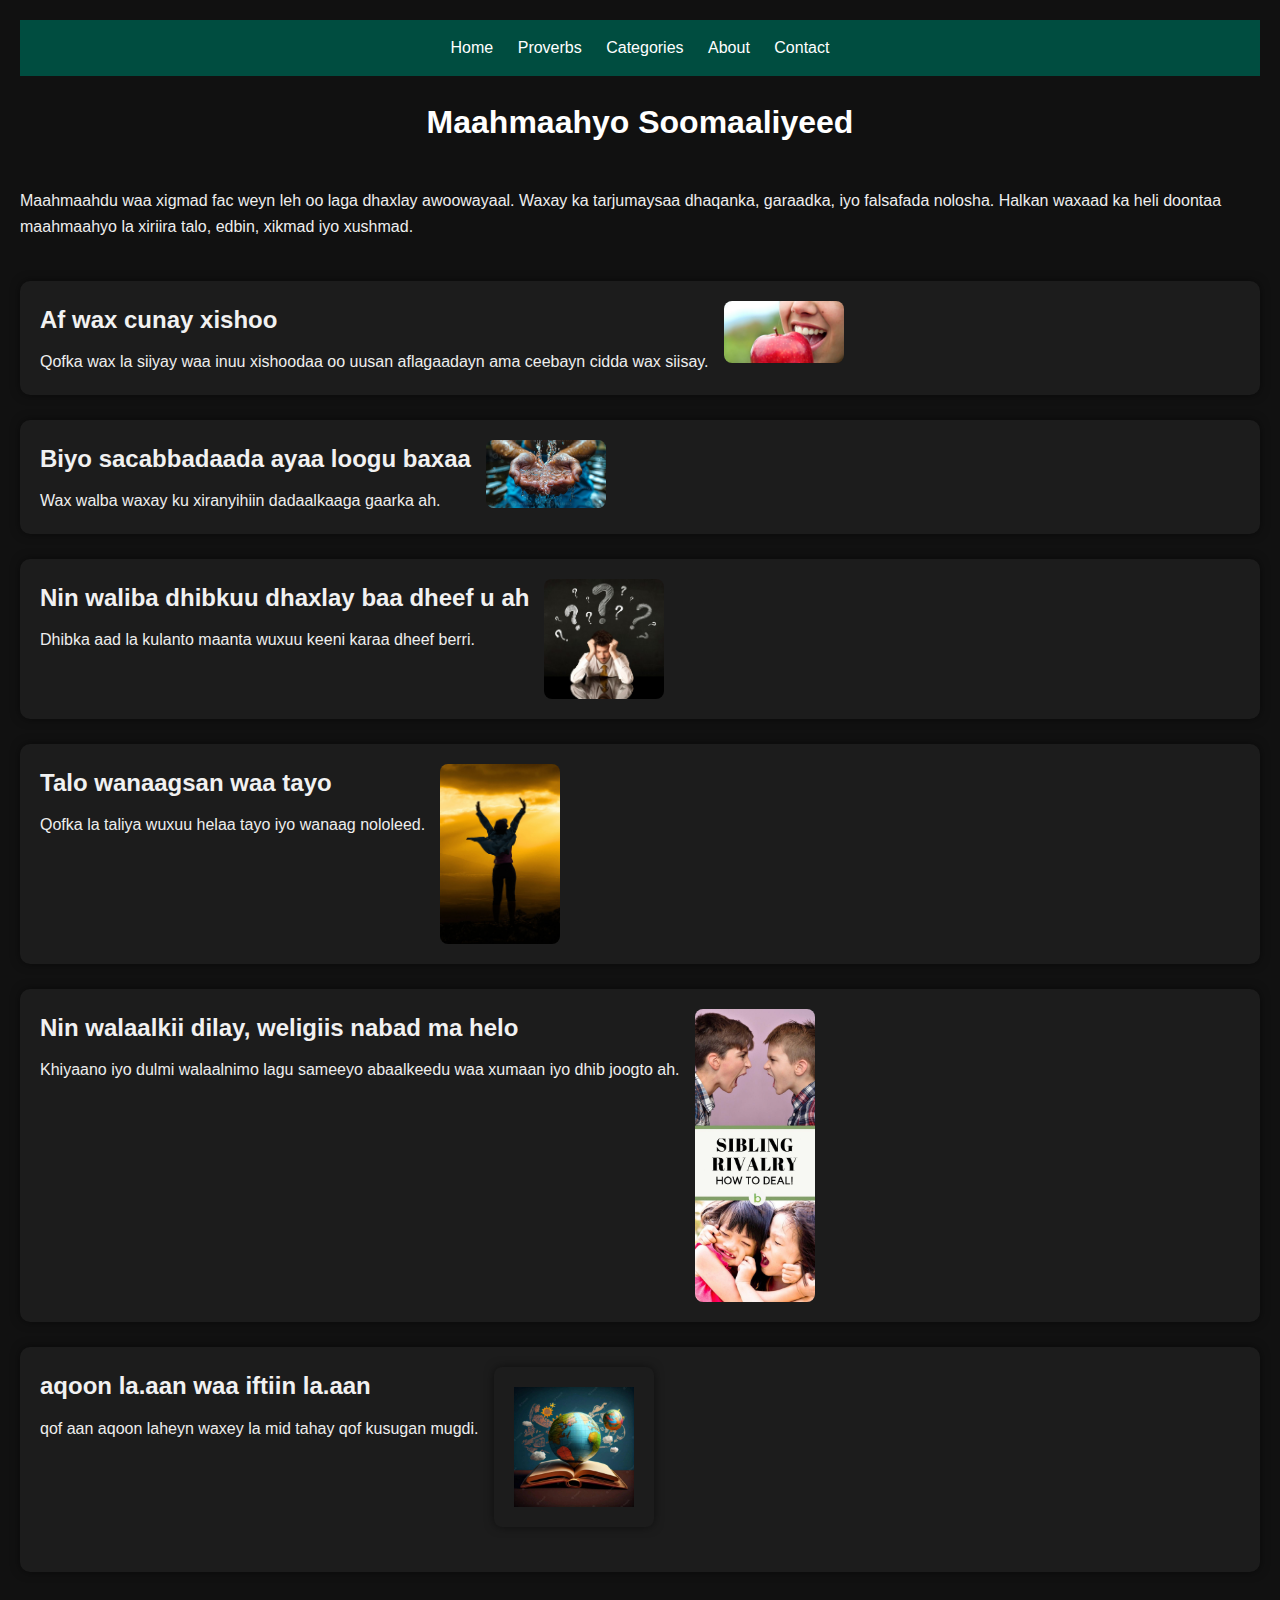
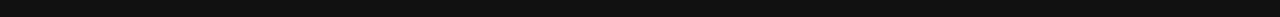
<file: index.html>
<!DOCTYPE html>
<html lang="so">
<head>
  <meta charset="UTF-8">
  <title>Maahmaahyo Soomaaliyeed</title>
  <link rel="stylesheet" href="style.css">
</head>
<body class="tre">
  <header>
     <nav>
      <a href="index.html">Home</a>
      <a href="proverbs.html">Proverbs</a>
      <a href="categories.html">Categories</a>
      <a href="about.html">About</a>
      <a href="contact.html">Contact</a>
    </nav>
  </header>

  <h1>Maahmaahyo Soomaaliyeed</h1>

  <p>
    Maahmaahdu waa xigmad fac weyn leh oo laga dhaxlay awoowayaal. Waxay ka tarjumaysaa dhaqanka, garaadka, iyo falsafada nolosha. Halkan waxaad ka heli doontaa maahmaahyo la xiriira talo, edbin, xikmad iyo xushmad.
  </p>

  <br>

  <div class="maahmaah">
    <div>
      <h2>Af wax cunay xishoo</h2>
      <p>Qofka wax la siiyay waa inuu xishoodaa oo uusan aflagaadayn ama ceebayn cidda wax siisay.</p>
    </div>
    <img src="af wax cunaayo.jpg" alt="Dad wax cunaya">
  </div>
  <div class="maahmaah">
    <div>
      <h2>Biyo sacabbadaada ayaa loogu baxaa</h2>
      <p>Wax walba waxay ku xiranyihiin dadaalkaaga gaarka ah.</p>
    </div>
    <img src="biyo.jpg" alt="Biyo gacanta lagu hayo">
  </div>
  <div class="maahmaah">
    <div>
      <h2>Nin waliba dhibkuu dhaxlay baa dheef u ah</h2>
      <p>Dhibka aad la kulanto maanta wuxuu keeni karaa dheef berri.</p>
    </div>
    <img src="dhibaato.jpg"Dhibaato iyo dulqaad">
  </div>
  <div class="maahmaah">
    <div>
      <h2>Talo wanaagsan waa tayo</h2>
      <p>Qofka la taliya wuxuu helaa tayo iyo wanaag nololeed.</p>
    </div>
    <img src="talo.jpg" alt="Dad la taliya">
  </div>
<div class="maahmaah">
    <div>
      <h2>Nin walaalkii dilay, weligiis nabad ma helo</h2>
      <p>Khiyaano iyo dulmi walaalnimo lagu sameeyo abaalkeedu waa xumaan iyo dhib joogto ah.</p>
    </div>
    <img src="walalo is qilafsan.jpg" alt="Walaalo is khilaafsan">
  </div>
  <div class="maahmaah">
    <div>
      <h2>aqoon la.aan waa iftiin la.aan</h2>
      <p>qof aan aqoon laheyn waxey la mid tahay qof kusugan mugdi.</p>
    </div>
<img src="aqoon.jpg" alt="aqoon la.aanta"
<div class="maahmaah">
</file>
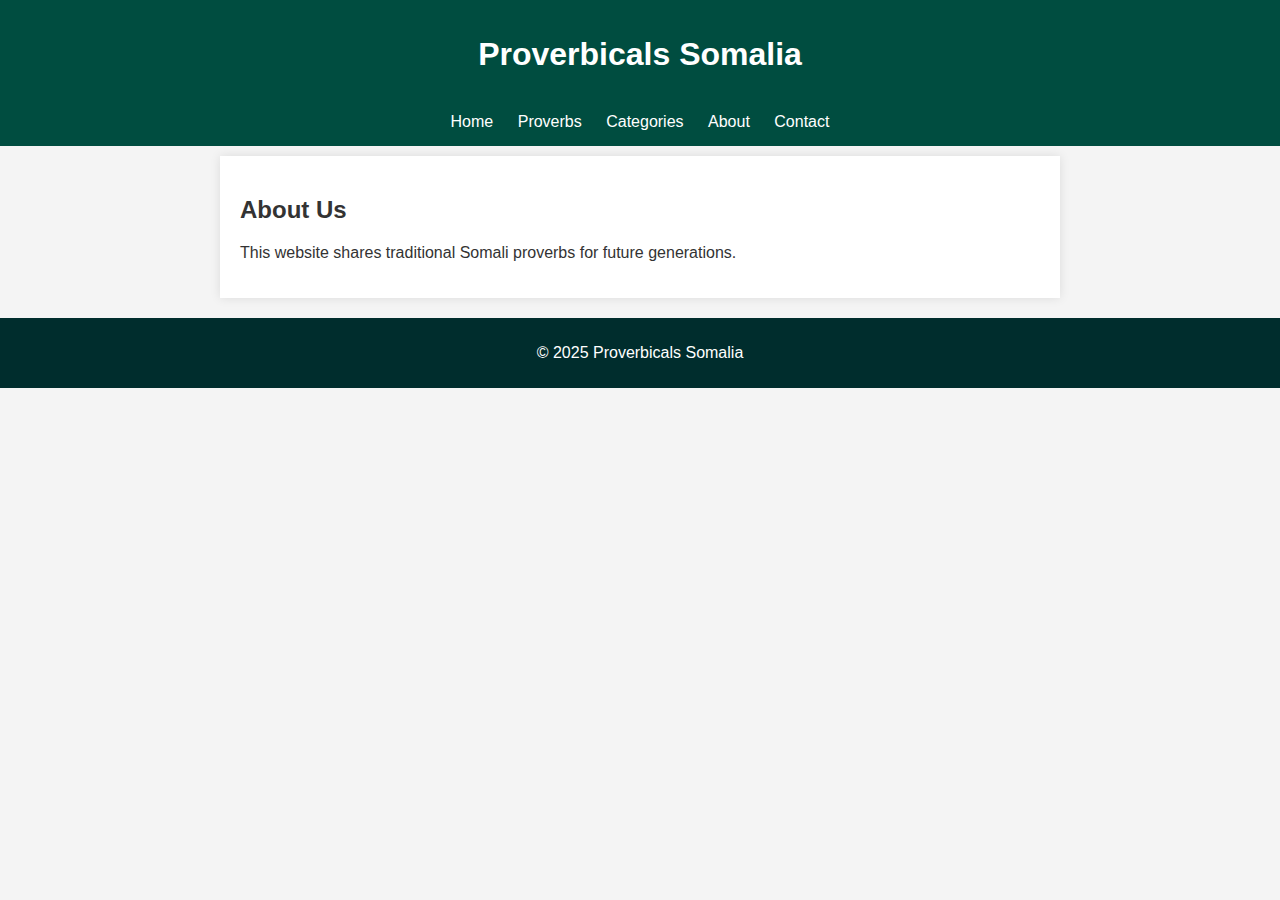
<file: about.html>
<!DOCTYPE html>
<html>
<head>
  <title>About | Proverbicals Somalia</title>
  <link rel="stylesheet" href="style.css">
</head>
<body>
  <header>
    <h1>Proverbicals Somalia</h1>
    <nav>
      <a href="index.html">Home</a>
      <a href="proverbs.html">Proverbs</a>
      <a href="categories.html">Categories</a>
      <a href="about.html">About</a>
      <a href="contact.html">Contact</a>
    </nav>
  </header>
  <main>
    <h2>About Us</h2>
    <p>This website shares traditional Somali proverbs for future generations.</p>
  </main>
  <footer>
    <p>&copy; 2025 Proverbicals Somalia</p>
  </footer>
</body>
</html>
</file>
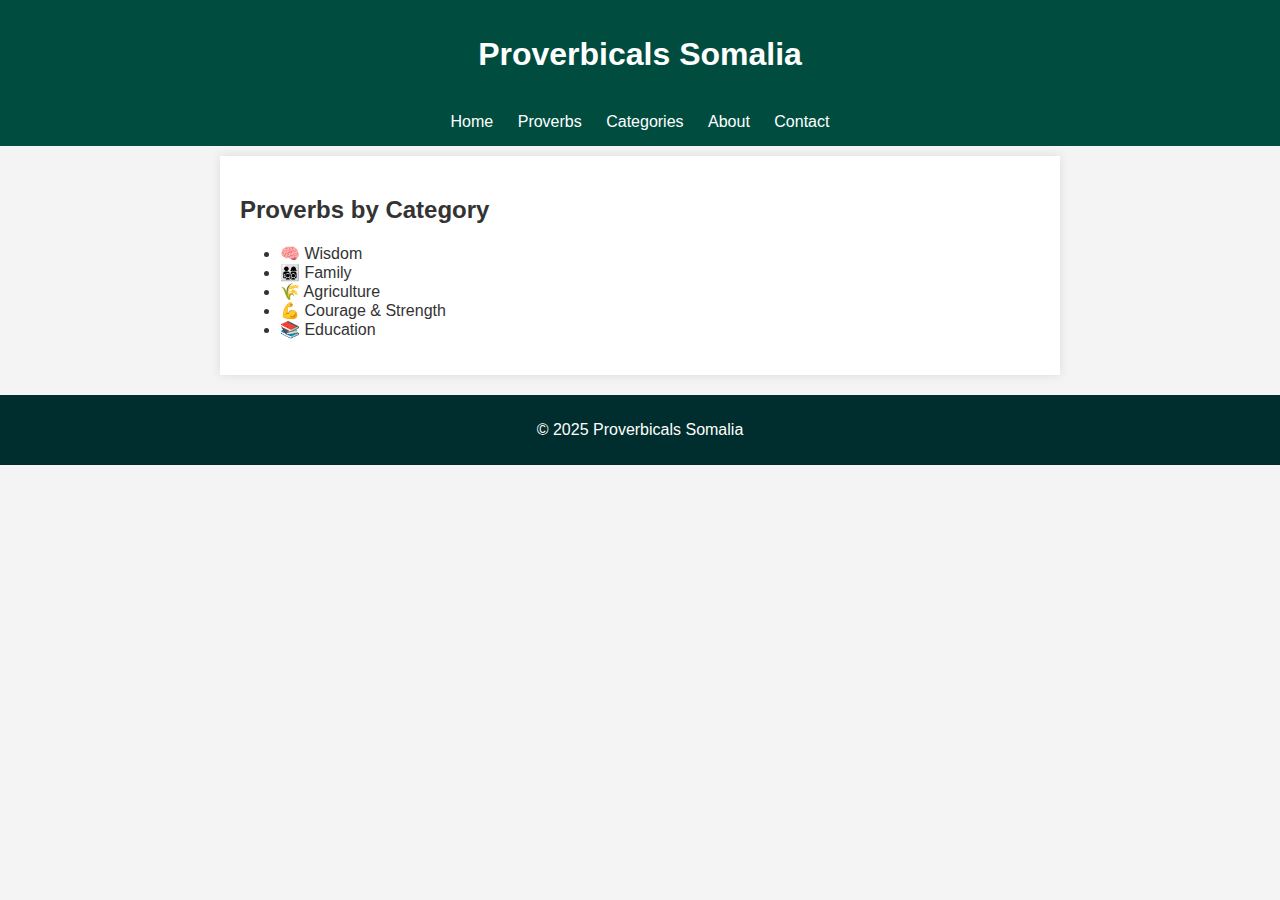
<file: categories.html>
<!DOCTYPE html>
<html>
<head>
  <title>Categories | Proverbicals Somalia</title>
  <link rel="stylesheet" href="style.css">
</head>
<body>
  <header>
    <h1>Proverbicals Somalia</h1>
    <nav>
      <a href="index.html">Home</a>
      <a href="proverbs.html">Proverbs</a>
      <a href="categories.html">Categories</a>
      <a href="about.html">About</a>
      <a href="contact.html">Contact</a>
    </nav>
  </header>
  <main>
    <h2>Proverbs by Category</h2>
    <ul>
      <li>🧠 Wisdom</li>
      <li>👨‍👩‍👧‍👦 Family</li>
      <li>🌾 Agriculture</li>
      <li>💪 Courage & Strength</li>
      <li>📚 Education</li>
    </ul>
  </main>
  <footer>
    <p>&copy; 2025 Proverbicals Somalia</p>
  </footer>
</body>
</html>
</file>
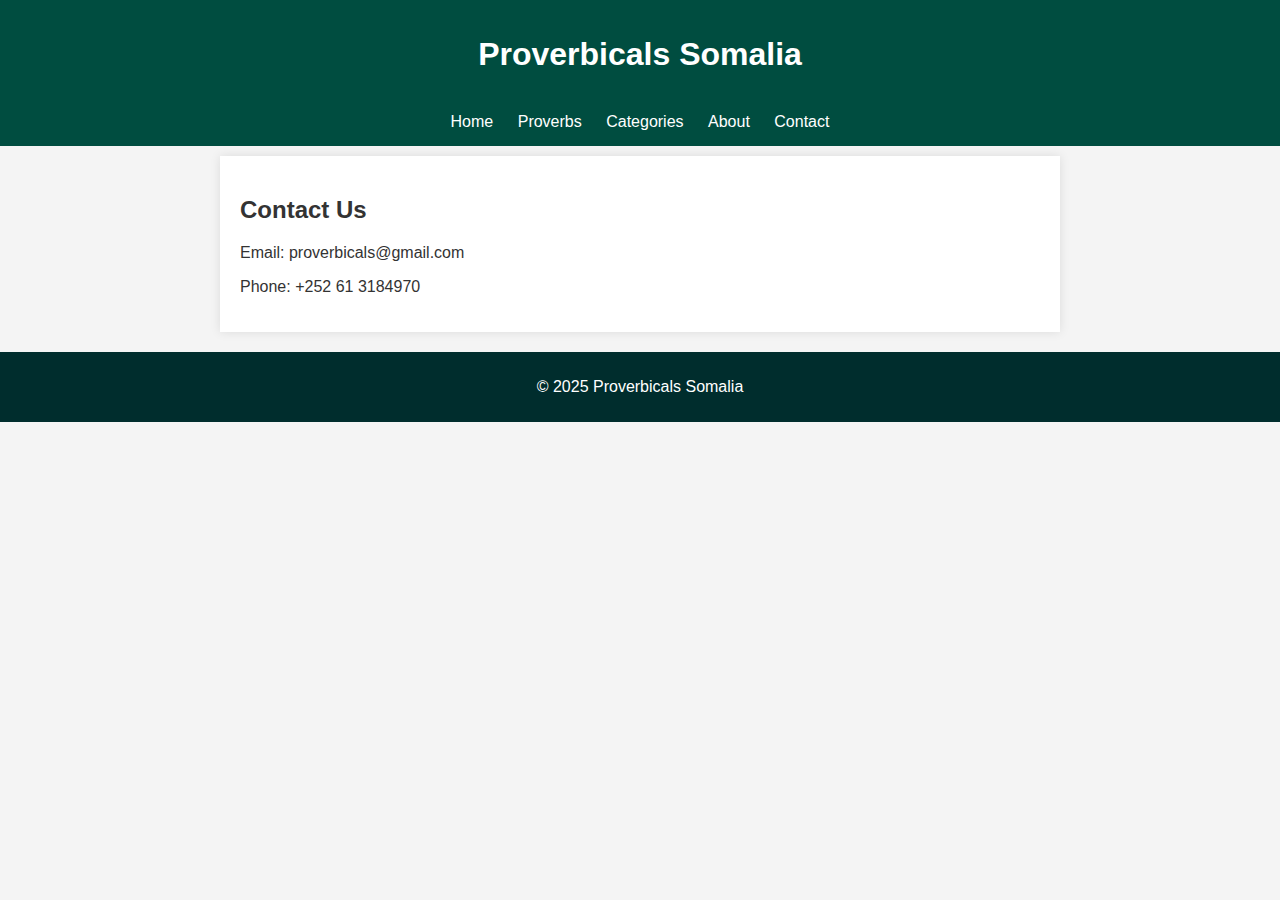
<file: contact.html>
<!DOCTYPE html>
<html>
<head>
  <title>Contact | Proverbicals Somalia</title>
  <link rel="stylesheet" href="style.css">
</head>
<body>
  <header>
    <h1>Proverbicals Somalia</h1>
    <nav>
      <a href="index.html">Home</a>
      <a href="proverbs.html">Proverbs</a>
      <a href="categories.html">Categories</a>
      <a href="about.html">About</a>
      <a href="contact.html">Contact</a>
    </nav>
  </header>
  <main>
    <h2>Contact Us</h2>
    <p>Email: proverbicals@gmail.com</p>
    <p>Phone: ‪+252 61 3184970‬</p>
  </main>
  <footer>
    <p>&copy; 2025 Proverbicals Somalia</p>
  </footer>
</body>
</html>
</file>
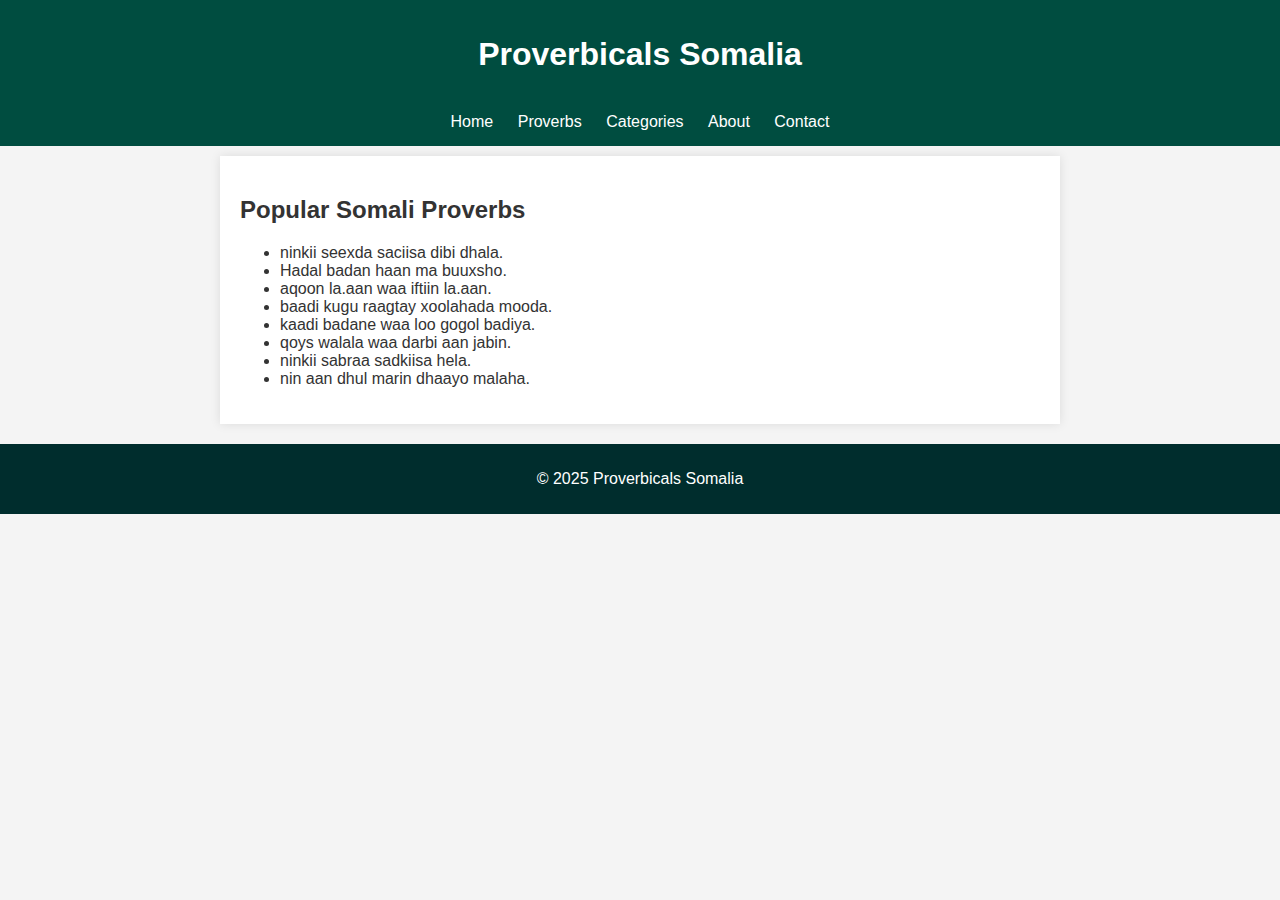
<file: proverbs.html>
<!DOCTYPE html>
<html>
<head>
  <title>Proverbs | Proverbicals Somalia</title>
  <link rel="stylesheet" href="style.css">
</head>
<body>
  <header>
    <h1>Proverbicals Somalia</h1>
    <nav>
      <a href="index.html">Home</a>
      <a href="proverbs.html">Proverbs</a>
      <a href="categories.html">Categories</a>
      <a href="about.html">About</a>
      <a href="contact.html">Contact</a>
    </nav>
  </header>
  <main>
    <h2>Popular Somali Proverbs</h2>
    <ul>
      <li>ninkii seexda saciisa dibi dhala.</li>
      <li>Hadal badan haan ma buuxsho.</li>
      <li>aqoon la.aan waa iftiin la.aan.</li>
      <li>baadi kugu raagtay xoolahada mooda.</li>
      <li>kaadi badane waa loo gogol badiya.</li>
      <li>qoys walala waa darbi aan jabin.</li>
      <li>ninkii sabraa sadkiisa hela.</li>
      <li>nin aan dhul marin dhaayo malaha.</li>
    </ul>
  </main>
  <footer>
    <p>&copy; 2025 Proverbicals Somalia</p>
  </footer>
</body>
</html>
</file>
<file: style.css>
body {
  font-family: Verdana, sans-serif;
  margin: 0;
  padding: 0;
  background: #f4f4f4;
  color: #333;
}

header {
  background: #004d40;
  color: white;
  padding: 15px;
  text-align: center;
}

nav a {
  margin: 0 10px;
  text-decoration: none;
  color: white;
}

nav a:hover {
  text-decoration: underline;
}

main {
  padding: 20px;
  max-width: 800px;
  margin: auto;
  background: white;
  margin-top: 10px;
  box-shadow: 0 0 10px rgba(0,0,0,0.1);
}

footer {
  background: #002d2d;
  color: white;
  text-align: center;
  padding: 10px;
  margin-top: 20px;
}
 .tre{
      background-color: #111;
      color: #eee;
      font-family: 'Segoe UI', sans-serif;
      padding: 20px;
      line-height: 1.6;
    }

    h1 {
      text-align: center;
      color: #fff;
      margin-bottom: 40px;
    }

    .maahmaah {
      display: flex;
      align-items: flex-start;
      gap: 15px;
      background-color: #1c1c1c;
      border-radius: 10px;
      padding: 20px;
      margin-bottom: 25px;
      box-shadow: 0 0 10px rgba(0,0,0,0.5);
    }

    .maahmaah img {
      width: 120px;
      height: auto;
      border-radius: 8px;
      object-fit: cover;
    }

    .maahmaah h2 {
      margin: 0 0 10px;
      color: #f1f1f1;
    }

    .maahmaah p {
      margin: 0;
    }
</file>
